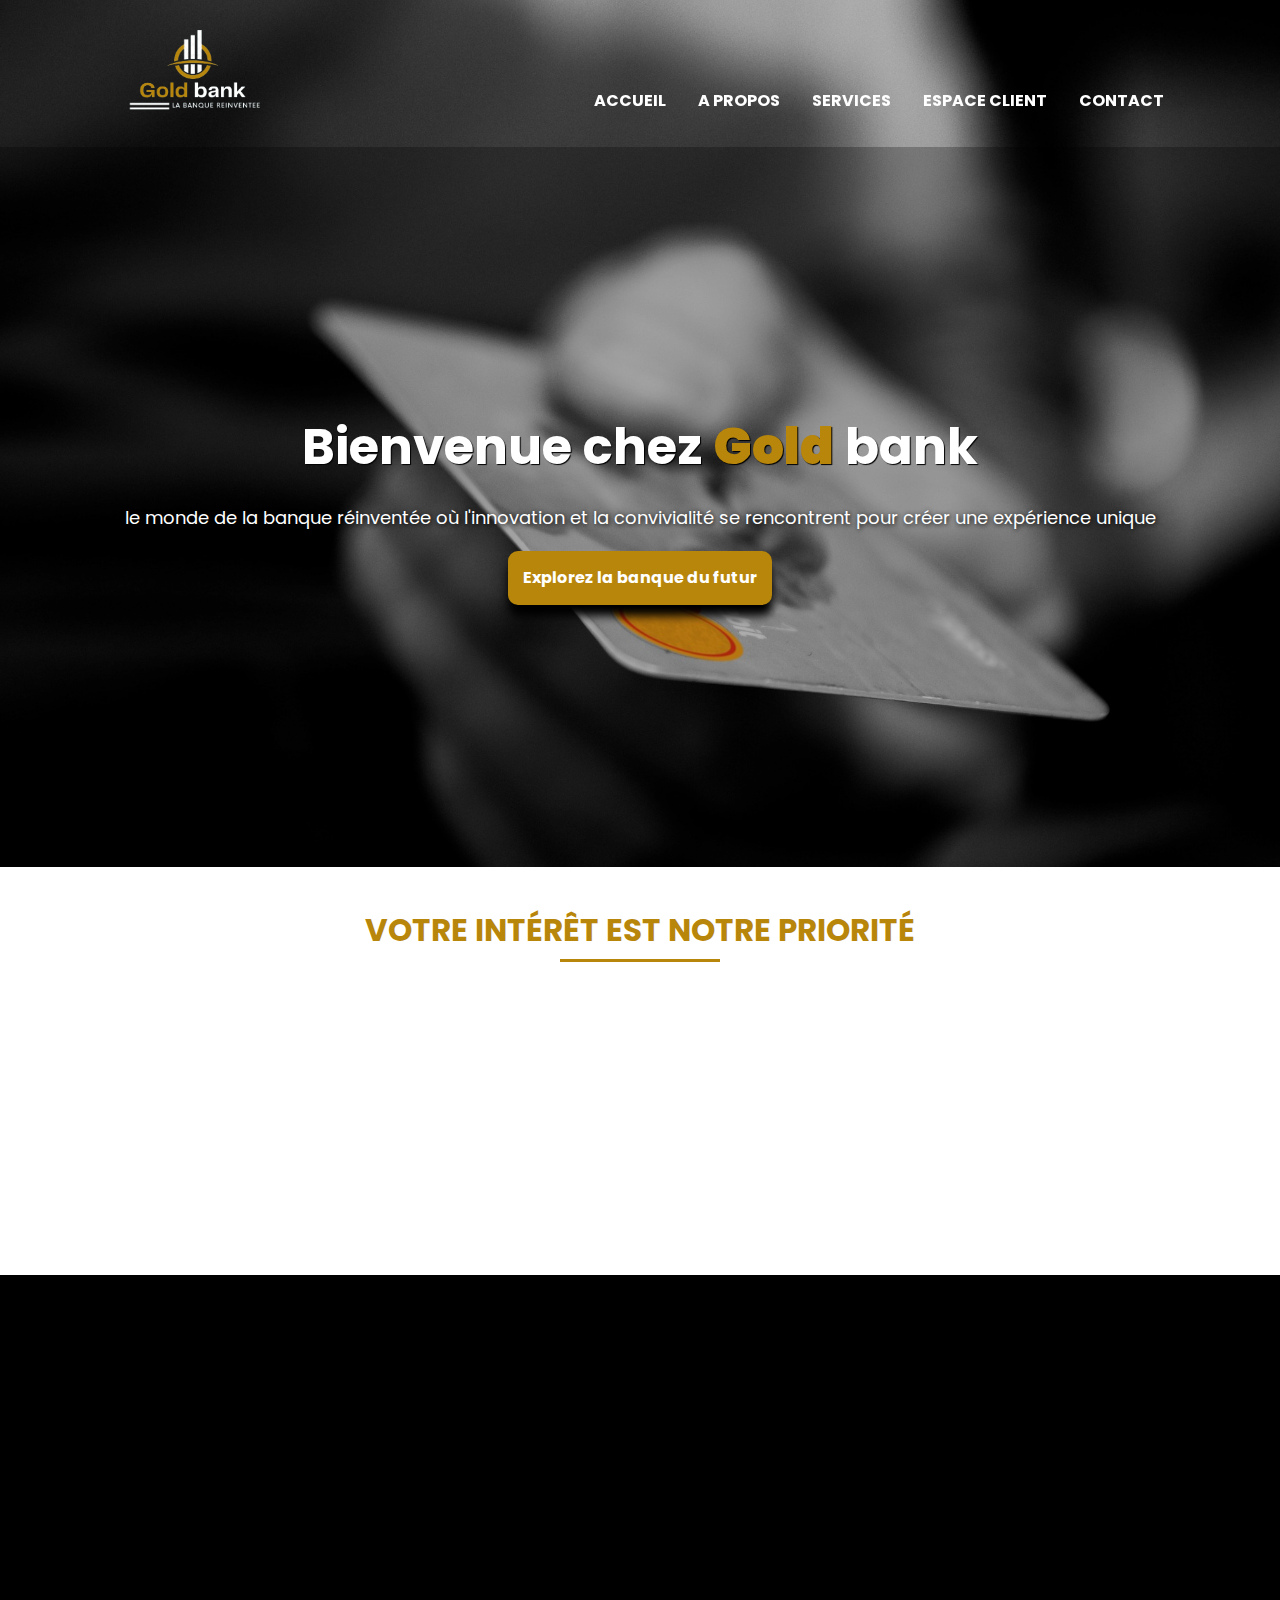
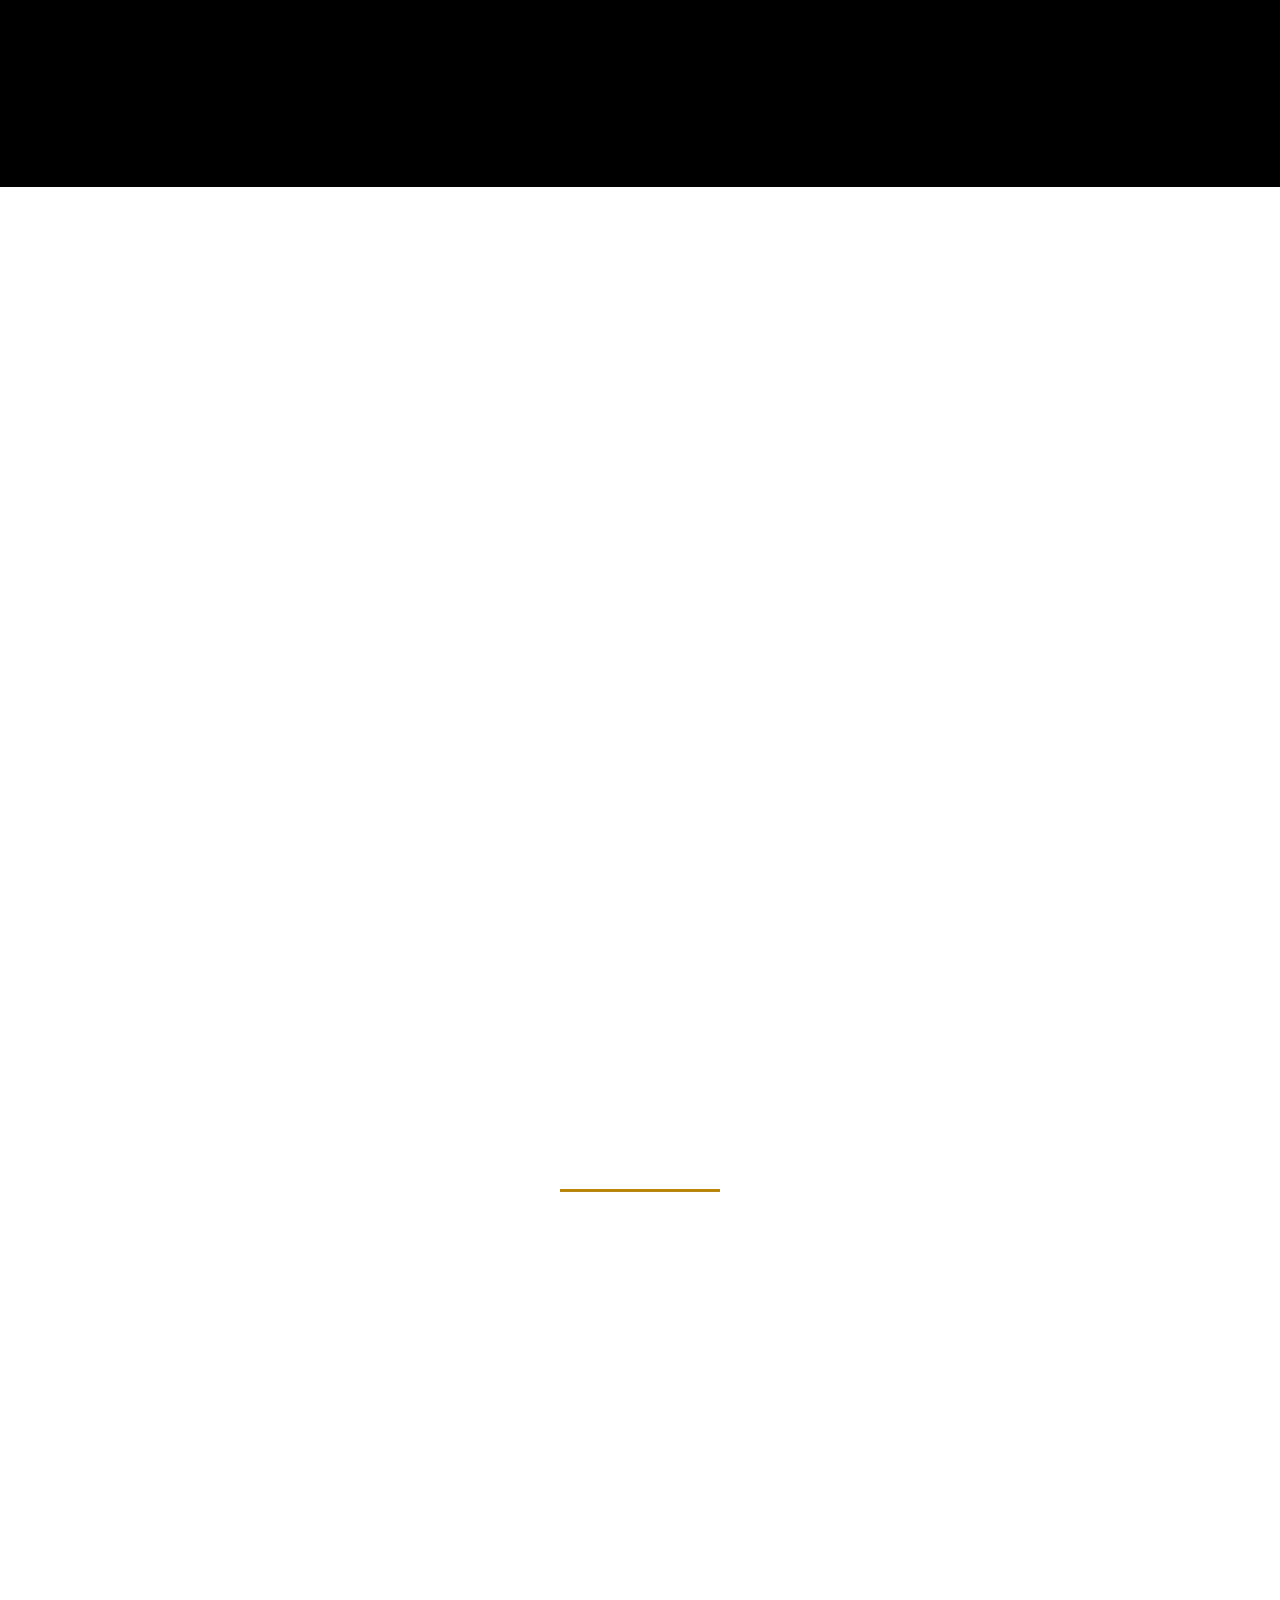
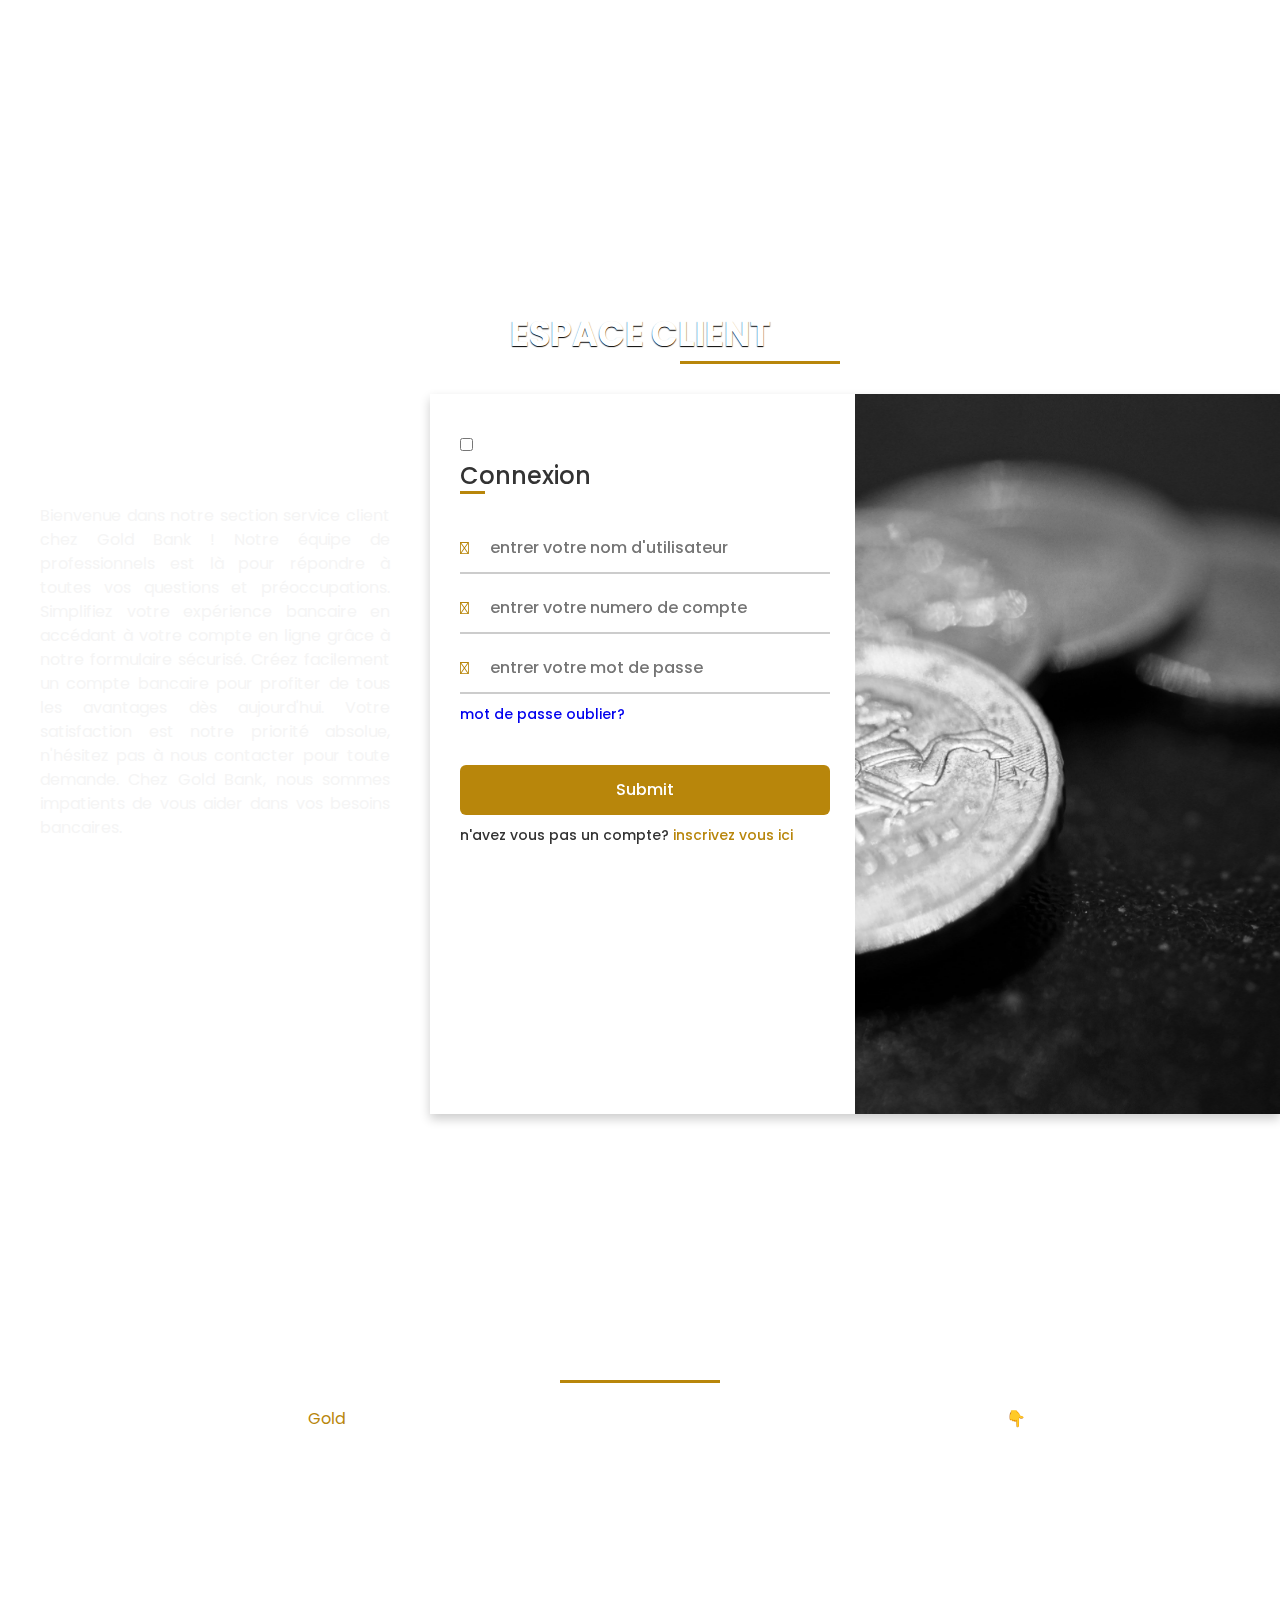
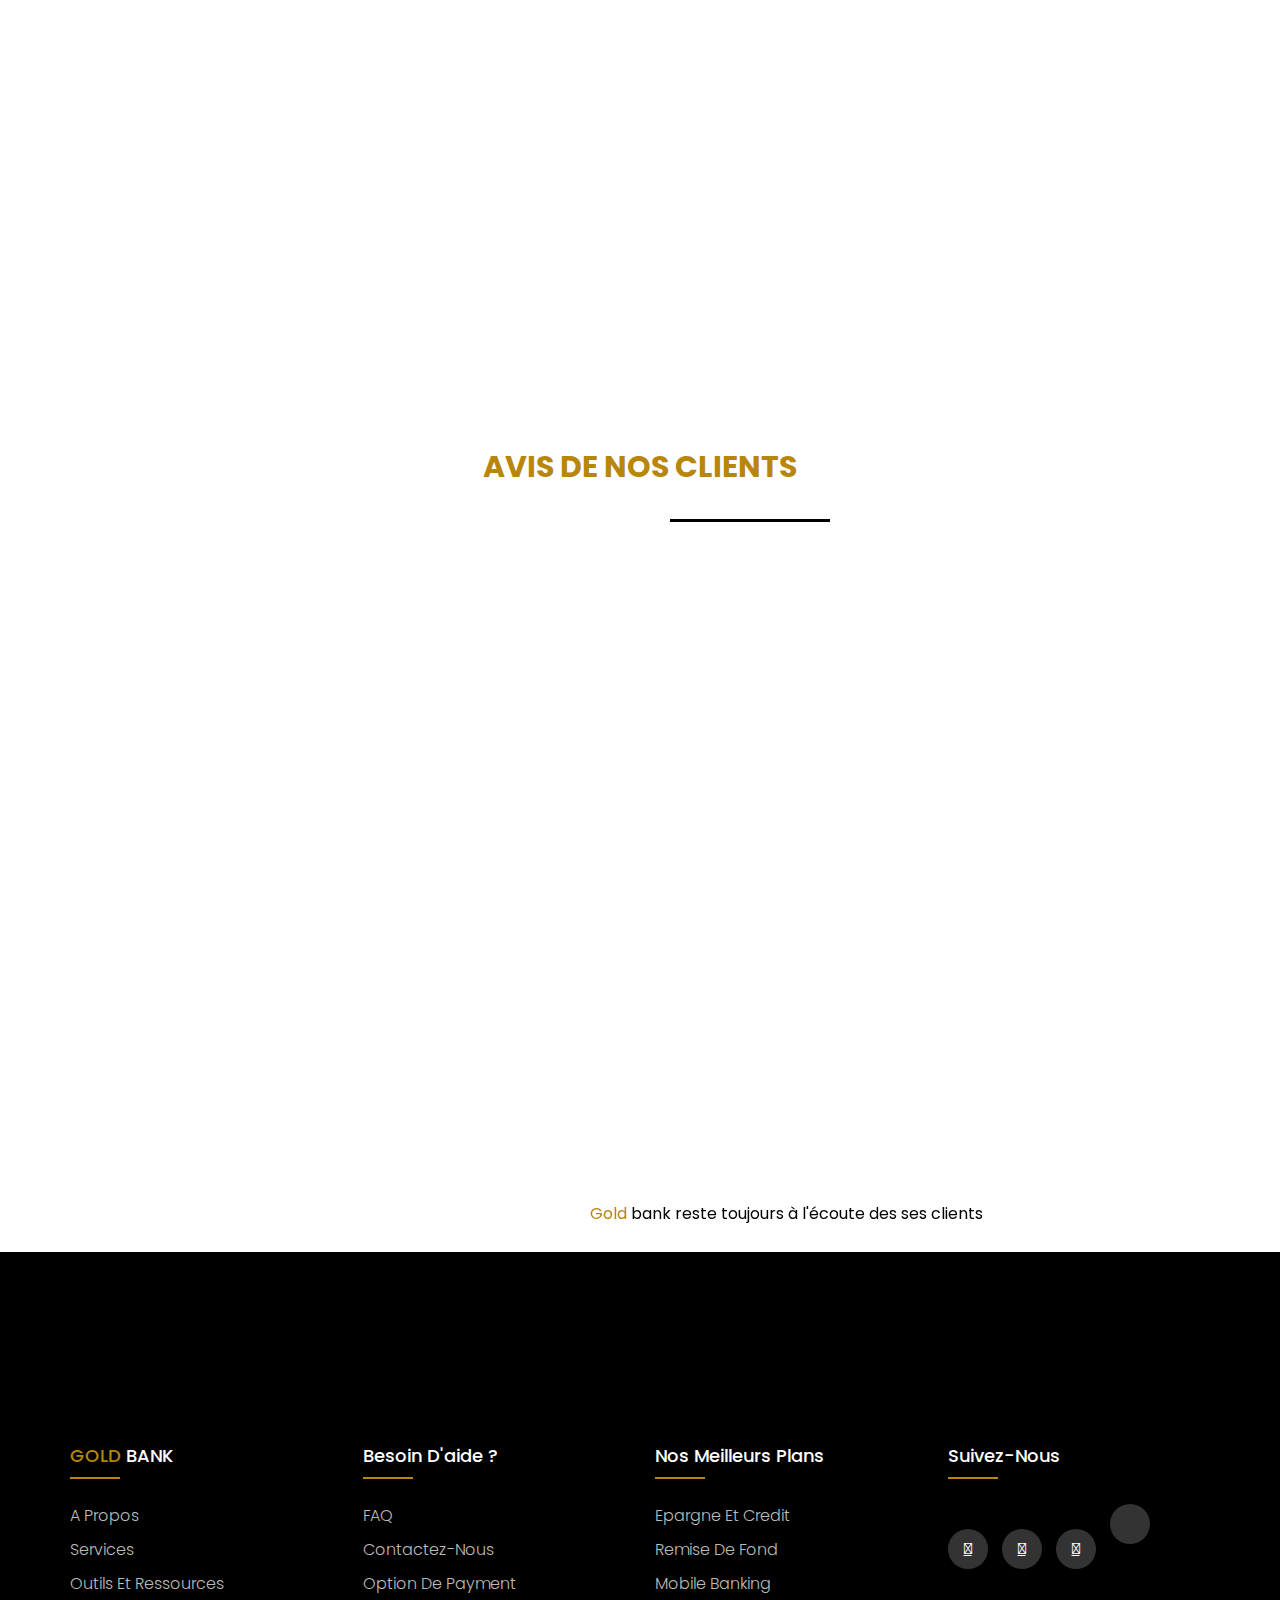
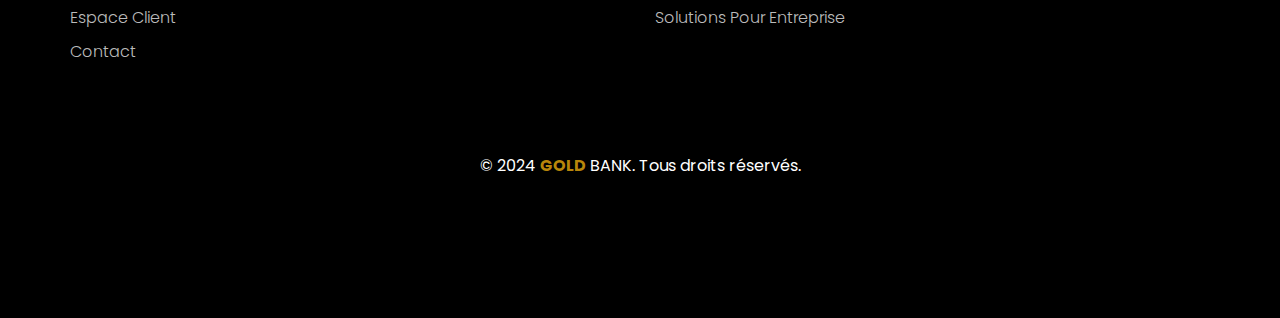
<file: index.html>
<!DOCTYPE html>
<html lang="fr">
<head>
    <meta charset="UTF-8">
    <meta name="viewport" content="width=device-width, initial-scale=1.0">
    <link rel="stylesheet" href="style.css">
    <link rel="stylesheet" href="style2.css">
    <title>gold bank</title>

    <link rel="stylesheet" href="style.css">
    <link rel="stylesheet" href="https://site-assets.fontawesome.com/releases/v6.5.1/css/all.css">
    <link rel="stylesheet" href="https://site-assets.fontawesome.com/releases/v6.5.1/css/sharp-thin.css">
    <link rel="stylesheet" href="https://site-assets.fontawesome.com/releases/v6.5.1/css/sharp-solid.css">
    <link rel="stylesheet" href="https://site-assets.fontawesome.com/releases/v6.5.1/css/sharp-regular.css">
    <link rel="stylesheet" href="https://site-assets.fontawesome.com/releases/v6.5.1/css/sharp-light.css">

    <link rel="stylesheet" href="https://cdnjs.cloudflare.com/ajax/libs/font-awesome/4.7.0/css/font-awesome.css"
        integrity="sha512-5A8nwdMOWrSz20fDsjczgUidUBR8liPYU+WymTZP1lmY9G6Oc7HlZv156XqnsgNUzTyMefFTcsFH/tnJE/+xBg=="
        crossorigin="anonymous" referrerpolicy="no-referrer" />
    <link href="https://unpkg.com/aos@2.3.1/dist/aos.css" rel="stylesheet">
    <noscript>
        <style type="text/css">
          [data-aos] {
              opacity: 1 !important;
              transform: translate(0) scale(1) !important;
          }
        </style>
      </noscript>
</head>
<body>
    <section id="accueillir"></section>
    <header id="navbar">
        <div class="logo">
            <img src="img/goldbank.png" alt="" id="logo">
        </div>
        <ul>
            <li><a href="#accueillir">accueil</a></li>
            <li><a href="#aboutus">a propos</a></li>
            <li><a href="#service">services</a></li>
            <!-- <li><a href="">outils et ressources</a></li> -->
            <li><a href="">espace client</a></li>
            <li><a href="#contact">contact</a></li>
        </ul>
    </header>

    <section class="container-one">
        
        <div class="accueil">
            <h1 class="welcome-message">
                Bienvenue chez <strong class="gold">Gold</strong> bank
            </h1>
            <div>
                le monde de la banque réinventée où l'innovation et la convivialité se 
                rencontrent pour créer une expérience unique
            </div>
            <a href="" class="home-btn">
                Explorez la banque du futur
            </a>
        </div>
    </section>

    <section class="sub-home" id="bestplan">
        <h1>
            votre intérêt est notre priorité
        </h1>
        <div class="line" ></div>
        <div class="message-daccroche">
            <div class="detail" data-aos="fade-up">
                <i data-aos="flip-left" class="fa-sharp fa-solid fa-credit-card"></i>
                <h3>épargne et crédit</h3>
                <a href="index2.html" target="_blank">en savoir plus...</a>
            </div>
            <div class="detail" data-aos="fade-up">
                <i data-aos="flip-left" class="fa-sharp fa-regular fa-money-bill-transfer"></i>
                <h3>remise des fonds</h3>
                <a href="index2.html" target="_blank">en savoir plus...</a>
            </div>
            <div class="detail" data-aos="fade-up">
                <i data-aos="flip-left" class="fa-sharp fa-solid fa-mobile-screen-button"></i>
                <h3>mobile banking</h3>
                <a href="index2.html" target="_blank">en savoir plus...</a>
            </div>
            <div class="detail" data-aos="fade-up">
                <i data-aos="flip-left" class="fa-sharp fa-solid fa-building"></i>
                <h3>solutions pour entreprises</h3>
                <a href="index2.html" target="_blank">en savoir plus...</a>
            </div>
        </div>
        <div class="atouts">
            <div data-aos="zoom-in-right">
                <div>
                    <h1>POURCENTAGE PROGRESSIVE</h1>
                    <span>Plus vous utilisez nos services, plus vous bénéficiez d'avantages et de réductions exclusives. Commencez à maximiser vos bénéfices dès aujourd'hui".
                    </span>
                </div>
                <div>
                    <h1>SIMPLE DOCUMENTATION</h1>
                    <span>Accédez rapidement à tous vos documents bancaires essentiels, simplifiant ainsi vos démarches administratives pour vous permettre de vous concentrer sur vos projets financiers".</span>
                </div>
                <div>
                    <h1>POURCENTAGE COMPETITIF</h1>
                    <span>Bénéficiez de taux avantageux sur nos produits financiers pour une croissance financière solide."</span>
                </div>
            </div >
            <img data-aos="zoom-in-left" src="img/text3image.png"  alt="">
        </div>
           
    </section>
    <span id="aboutus"></span> 
    <section data-aos="fade-up" class="about">
        <h1> a propos de nous</h1>
        <div class="line"></div>
        <div class="sous-container-about">
            <div class="about-text">
                Nos services bancaires de pointe offrent un éventail de solutions adaptées à chaque besoin financier. 
                Que vous cherchiez à épargner pour l'avenir, à investir dans des projets ambitieux ou à gérer vos affaires 
                quotidiennes, <strong class="gold">Gold</strong> bank est là pour vous accompagner à chaque étape. <br> Nous nous engageons à fournir
                un service fiable et personnalisé à chacun de nos clients. Avec <strong class="gold">Gold</strong> bank, vous avez trouvé un partenaire de 
                confiance pour bâtir un avenir financier solide et prospère.
                <!-- Plus qu'une simple institution, <strong class="gold">Gold</strong> bank est une passerelle vers un avenir
                financier plus prometteur. Fondée sur des décennies d'expérience et d'engagement envers nos clients, nous 
                incarnons l'alliance entre tradition et innovation. -->
            </div>
            <img src="img/aboutimg1.png" alt="">
        </div>
        <div class="sous-container-about">
            <img src="img/aboutimg2.png" alt="">
            <div class="about-text">
                Chez <strong class="gold">Gold</strong> bank, chaque client est important. Nous mettons un point d'honneur à offrir un service clientèle exceptionnel, 
                à garantir la sécurité et la confidentialité des informations financières, et à promouvoir un environnement inclusif où 
                chacun se sent valorisé et respecté.
                Enracinés dans les valeurs de confiance, d'intégrité et de service exceptionnel, nous avons pour mission 
                de transformer la façon dont vous percevez et gérez votre argent.
            </div>
        </div>
    </section>

<div id="service">
    <section class="services-section">
        <h1>Nos services</h1>
        <div class="line"></div>
        <div class="services">
            <div class="service" data-aos="fade-up">
                <img src="img/coffre.png" alt="">
                <h3>comptes d'épargne</h3>
                <span style="text-align: justify;">
                    Le compte épargne de <strong class="gold">Gold</strong> vous permet de faire fructifier vos économies en 
                    bénéficiant d'un taux d'intérêt attractif, tout en ayant la flexibilité de retirer 
                    votre argent quand vous le souhaitez.
                </span>
            </div>
            <div class="service" data-aos="fade-down">
                <img src="img/immobilier.png" alt="">
                <h3>Les prêts hypothécaires</h3>
                <span style="text-align: justify;">
                    Les prêts hypothécaires de notre banque offrent des solutions flexibles et avantageuses pour l'acquisition ou la rénovation de votre maison. 
                    Bénéficiez de taux compétitifs et d'une équipe d'experts prêts à vous accompagner dans votre projet immobilier.
                </span>
            </div>
            <div class="service" data-aos="fade-up">
                <img src="img/creditcard.png" alt="">
                <h3>Les cartes de crédit</h3>
                <span style="text-align: justify;">
                    Les cartes de crédit de notre banque offrent une flexibilité et une commodité inégalées pour vos besoins financiers. Profitez de paiements sécurisés, 
                    d'une large acceptation nationale et internationale, ainsi que de programmes de récompenses attractifs. Avec nos cartes de crédit, vous avez le pouvoir 
                    de gérer vos dépenses et de vivre la vie dont vous rêvez.
                </span>
            </div>
        </div>
    </section>
</div>
<div id="client" class="client">
    <h1>ESPACE CLIENT</h1>
    <div class="line" style="margin-left: 680px;"></div>
</div>
<section class="toutclient">
    <div class="montexte">
        <p>Bienvenue dans notre section service client chez Gold Bank !
             Notre équipe de professionnels est là pour répondre à toutes vos questions et préoccupations. 
             Simplifiez votre expérience bancaire en accédant à votre compte en ligne grâce à notre formulaire sécurisé.
              Créez facilement un compte bancaire pour profiter de tous les avantages dès aujourd'hui.
               Votre satisfaction est notre priorité absolue, n'hésitez pas à nous
             contacter pour toute demande. Chez Gold Bank, nous sommes impatients de vous aider dans vos besoins bancaires.</p>
    </div>
    <div class="espaceclient">

        <input type="checkbox" name="" id="flip">
        <div class="cover">
            <div class="front">
                <img src="img/serviceb.png">
            </div>

            <div class="back">
                <img  class="backimg"
                    src="img/serviceb.png">
            </div>
        </div>
        <form action="#">
            <div class="form-content">

                <div class="login-form">
                    <div class="title">Connexion</div>
                    <div class="input-boxes">
                        <div class="input-box">
                            <i class="fas fa-user"></i>
                            <input type="text" placeholder="entrer votre nom d'utilisateur" required>
                        </div>

                        <div class="input-box">
                            <i class="fas fa-user"></i>
                            <input type="password" placeholder="entrer votre numero de compte" required>
                        </div>
                        <div class="input-box">
                            <i class="fas fa-lock"></i>
                            <input type="password" placeholder="entrer votre mot de passe" required>
                        </div>
                        <div class="text"><a href="#">mot de passe oublier?</a></div>
                        <div class="button input-box">
                            <input type="submit" placeholder="valider">
                        </div>
                        <div class="text">n'avez vous pas un compte? <label for="flip">inscrivez vous ici</label>
                        </div>
                    </div>
                </div>

                <div class="signup-form">
                    <div class="title">Inscription</div>
                    <div class="input-boxes">
                        <div class="input-box">
                            <i class="fas fa-envelope"></i>
                            <input type="email" placeholder="entrer votre email" required>
                        </div>

                        <div class="input-box">
                            <i class="fas fa-user"></i>
                            <input type="text" placeholder="entrer votre nom" required>
                        </div>
                        <div class="input-box">
                            <i class="fas fa-lock"></i>
                            <input type="password" placeholder="entrer votre mot de passe" required>
                        </div>
                        <div class="button input-box">
                            <input type="submit" placeholder="valider">
                        </div>
                        <div class="text">avez vous déjà un compte? <label for="flip">connecter vous ici</label>
                        </div>
                    </div>
                </div>
            </div>
        </form>
    </div>
</section>
    <section id="contact" class="contact">
        <div class="contact-content">
            <h2 data-aos="fade-down">Nous Contacter</h2>
            <br>
            <center><div class="line"></div></center>
            <br>
            <p>
                Visitez <strong class="gold">Gold</strong> bank, ou réservez un rendez-vous avec un de nos spécialistes sur ses coordonnées 👇
            </p>
        </div>
        <div class="contact-container">
            
            <div class="contactInfo" data-aos="fade-up">
                <div class="contact-box">
                    <div class="icon"><i class="fas fa-map-marker-alt"></i></div>
                    <div class="contact-text">
                        <h3>Adresse</h3>
                        <p><a href="#">123 Rue de l'Or, Ville d'Or, Pays Imaginaire</a></p>
                    </div>
                </div>
                <div class="contact-box">
                    <div class="icon"><i class="fas fa-envelope"></i></div>
                    <div class="contact-text">
                        <h3>Email</h3>
                        <p><a href="mailto:infos@easypagemonde.com">info@goldbankimaginaire.com</a></p>
                    </div>
                </div>
                <div class="contact-box">
                    <div class="icon"><i class="fas fa-phone"></i></div>
                    <div class="contact-text">
                        <h3>Phone</h3>
                        <p><a href="tel:+1 555-1234-5678">+1 555-1234-5678</a></p>
                    </div>
                </div>
            </div>
            <div class="contactForm" data-aos="flip-left">
                <form id="ContactForm" method="post" action="https://gkedi.alwaysdata.net/vitrine/mail.php">
                    <h2>Envoyer un Message</h2>
                    <div class="inputBox">
                        <input type="text" name="nom" required="réquis">
                        <span>Nom complet</span>
                    </div>
                    <div class="inputBox">
                        <!-- <input type="hidden" name="statut" id="statut" value="non lu" /> -->
                        <!-- <input type="hidden" name="objet" id="objet" value="message" /> -->
                        <input type="text" name="email" required="réquis" >
                        <span>Email ou numero de téléphone</span>
                    </div>
                    <div class="inputBox">
                        <textarea name="message" required="réquis"></textarea>
                        <span>Tapez votre message...</span>
                    </div>
                    <div class="inputBox">
                        <input type="submit" name="submit" value="Envoyez">
                    </div>
                </form>
            </div>
        </div>
    </section>
    <section id="avis" class="avis">
        <h1>AVIS DE NOS CLIENTS</h1>
        <div class="line" style="background-color: black; margin:30px;margin-left:670px;"></div>
        <div class="avis-container">
        <div class="bloc1">
            <div class="avis-1" data-aos="fade-up">
                <span><a href="" style="color:darkgoldenrod;">MrsMarie-Lye@gmail.com</a></span>
                <p class="para-avis">
                    <span class="span">Marie L.</span>
                    <blockquote><p class="client">" Je suis cliente chez GOLD BANK depuis des années et je n'ai jamais été déçue. Leur service client est exceptionnel et leurs conseils financiers m'ont été très utiles "</p></blockquote>
                </p>
            </div>
            <div class="avis-2" data-aos="fade-up">
                <span><a href="" style="color:darkgoldenrod;">MrThomas_Gager@gmail.com</a></span>
                <p class="para-avis">
                    <span class="span">Thomas G.</span>
                    <blockquote><p class="client">" GOLD BANK m'a accompagné dans mes démarches financières avec professionnalisme. Leur expertise m'a permis de prendre des décisions éclairées pour mon avenir financier "</p></blockquote>
                </p>
            </div>
        </div>
            <div class="bloc2">
                <div class="avis-3" data-aos="fade-up">
                    <span><a href="" style="color:darkgoldenrod;"> MrJean-Pierre_Bara@gmail.com</a></span>
                    <p class="para-avis">
                        <Span class="span">Jean-Pierre B.</Span>
                        <blockquote><p class="client">" GOLD BANK m'a aidé à réaliser mes projets en me proposant des solutions financières adaptées à mes besoins. Je recommande vivement leurs services "</p></blockquote>
                    </p>
                </div>
                <div class="avis-4" data-aos="fade-up">
                    <span><a href="" style="color:darkgoldenrod;">Camille_Poirau@gmail.com</a></span>
                    <p class="para-avis">
                        <span class="span">Camille P.</span>
                        <blockquote><p class="client">" Je suis très satisfaite des services de GOLD BANK. Leur approche personnalisée m'a permis de gérer efficacement mes finances et d'atteindre mes objectifs. " </p></blockquote>
                    </p>
                </div>
            </div>
            <p class="client2"><span style="color: darkgoldenrod;">Gold</span> bank  reste toujours à l'écoute des ses clients</p>
        </div>
    </section>
    <section id="footer" class="footer">
        <footer class="footer">
            <div class="container">
                <div class="row">
                    <div class="footer-col">
                        <h4><span style="color: darkgoldenrod;">GOLD</span> BANK</h4>
                        <ul>
                            <li><a href="#aboutus">A propos</a></li>
                            <li><a href="#service">Services</a></li>
                            <li><a href="#">Outils et ressources</a></li>
                            <li><a href="#">Espace client</a></li>
                            <li><a href="#contact">Contact</a></li>

                        </ul>
                    </div>
                    <div class="footer-col">
                        <h4>Besoin d'aide ?</h4>
                        <ul>
                            <li><a href="#">FAQ</a></li>
                            <li><a href="#">Contactez-nous</a></li>
                            <li><a href="#">Option de payment</a></li>
                        </ul>
                    </div>
                    <div class="footer-col">
                        <h4>Nos meilleurs plans</h4>
                        <ul>
                            <li><a href="#bestplan">Epargne et credit</a></li>
                            <li><a href="#bestplan">Remise de fond</a></li>
                            <li><a href="#bestplan">Mobile banking</a></li>
                            <li><a href="#bestplan">Solutions pour entreprise</a></li>
                        </ul>
                    </div>
                    <div class="footer-col">
                        <h4>Suivez-nous</h4>
                        <div class="social-links">
                            <a href="#"><i class="fab fa-facebook-f"></i></a>
                            <a href="#"><i class="fab fa-twitter"></i></a>
                            <a href="#"><i class="fab fa-instagram"></i></a>
                            <a href="#"><i class="fab fa-linkedin-in"></i></a>
                        </div>
                    </div>
                </div>
            </div>
            <div class="copy">
                <p class="copyright">
                    &copy; 2024 <strong class="gold" style="color: darkgoldenrod;">GOLD</strong> BANK. Tous droits réservés.
                </p>
            </div>
                
            </p>
       </footer>
    </section>
    

   
    <script src="https://unpkg.com/aos@2.3.1/dist/aos.js"></script>
    <script>
        AOS.init();
    </script>
    <script src="script.js"></script>

</body>
</html>
</file>
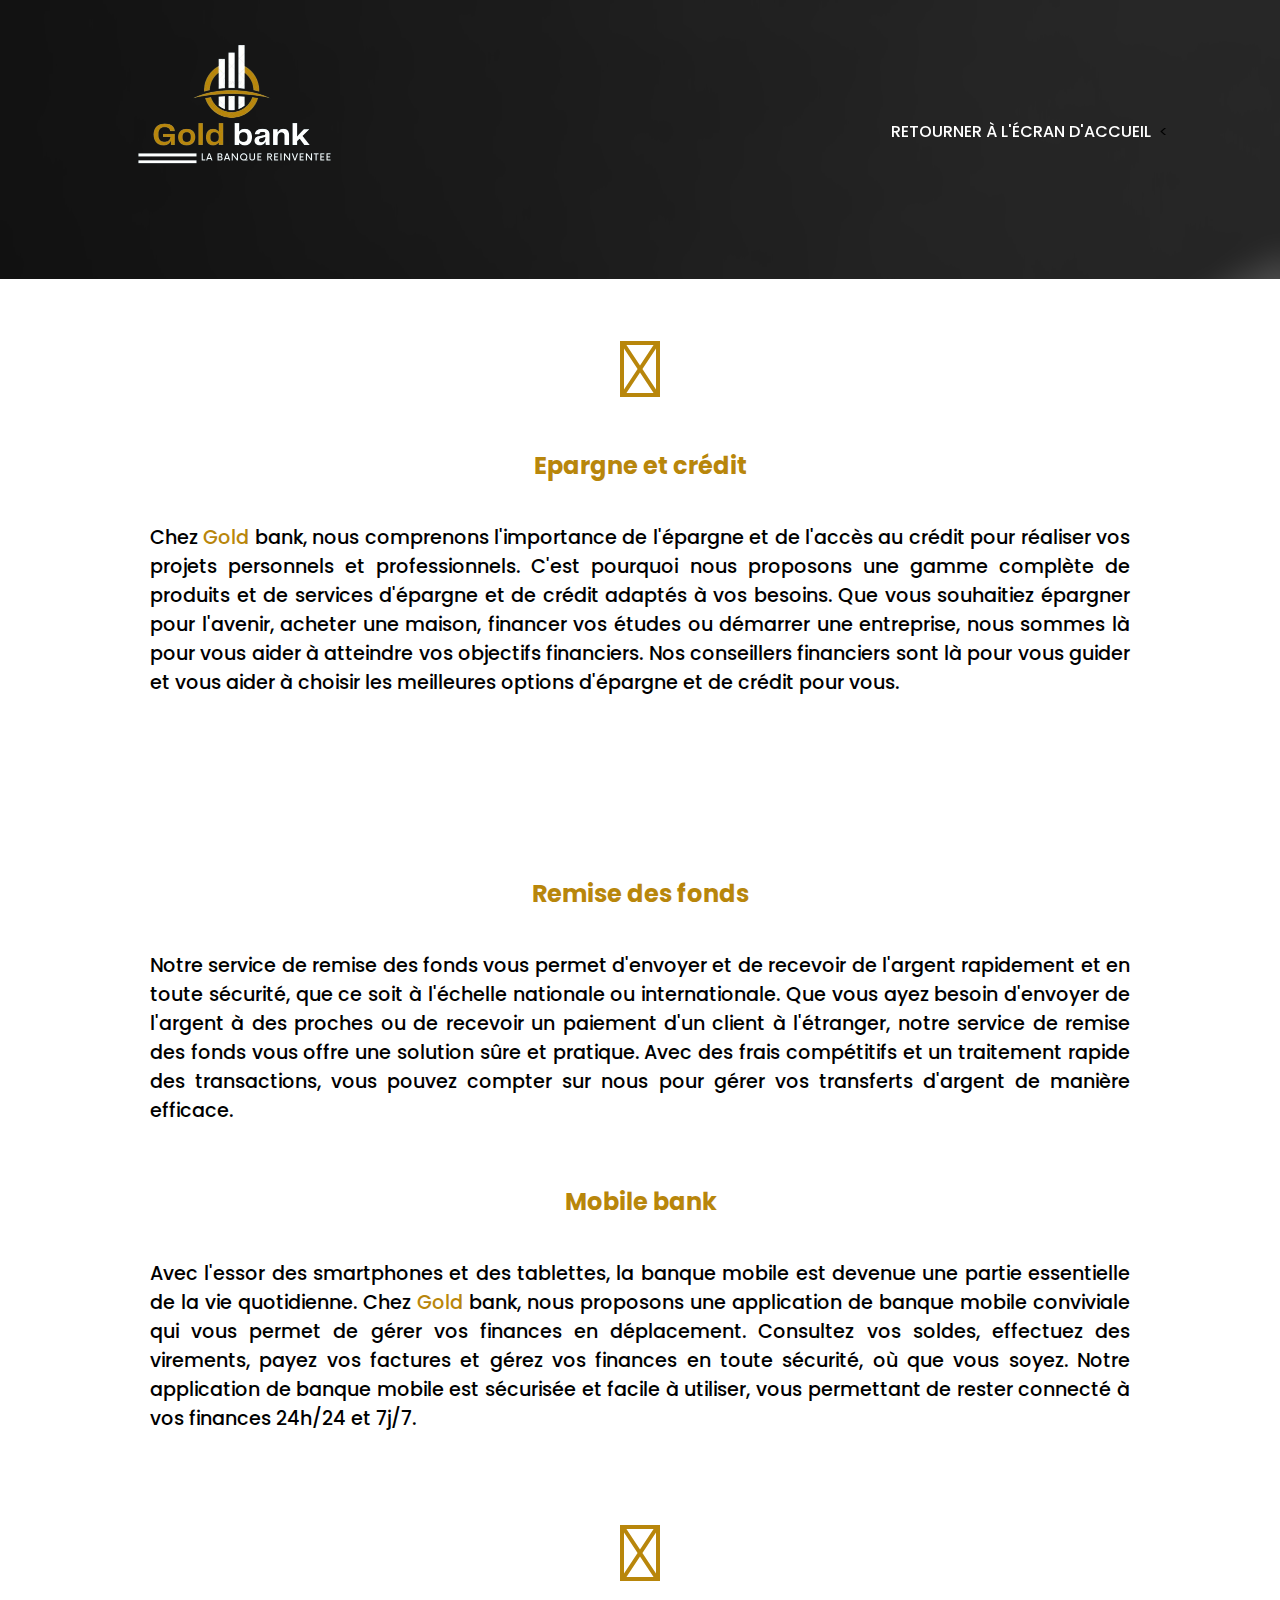
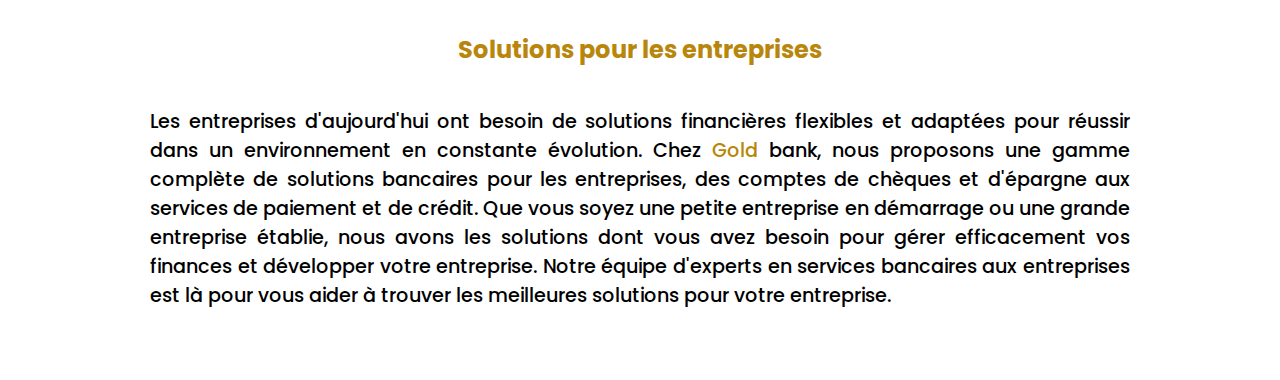
<file: index2.html>
<!DOCTYPE html>
<html lang="en">
<head>
    <meta charset="UTF-8">
    <meta name="viewport" content="width=device-width, initial-scale=1.0">
    <title>Document</title>
    <link rel="stylesheet" href="style3.css">
    <link rel="stylesheet" href="https://site-assets.fontawesome.com/releases/v6.5.1/css/all.css">
    <link rel="stylesheet" href="https://site-assets.fontawesome.com/releases/v6.5.1/css/sharp-thin.css">
    <link rel="stylesheet" href="https://site-assets.fontawesome.com/releases/v6.5.1/css/sharp-solid.css">
    <link rel="stylesheet" href="https://site-assets.fontawesome.com/releases/v6.5.1/css/sharp-regular.css">
    <link rel="stylesheet" href="https://site-assets.fontawesome.com/releases/v6.5.1/css/sharp-light.css">

    <link rel="stylesheet" href="https://cdnjs.cloudflare.com/ajax/libs/font-awesome/4.7.0/css/font-awesome.css"
        integrity="sha512-5A8nwdMOWrSz20fDsjczgUidUBR8liPYU+WymTZP1lmY9G6Oc7HlZv156XqnsgNUzTyMefFTcsFH/tnJE/+xBg=="
        crossorigin="anonymous" referrerpolicy="no-referrer" />
    <link href="https://unpkg.com/aos@2.3.1/dist/aos.css" rel="stylesheet">
    <noscript>
        <style type="text/css">
          [data-aos] {
              opacity: 1 !important;
              transform: translate(0) scale(1) !important;
          }
        </style>
      </noscript>
</head>
<body>
    <div class="main-containt-2">
        <header id="navbar">
            <div class="logo">
                <img src="img/goldbank.png" alt="" id="logo">
            </div>
            <ul>
                <li><a href="index.html">Retourner à l'écran d'Accueil</a></li>
                <
            </ul>
        </header>
    
    <div id="anotherpage">
        <div class="epargne">
            <div class="logo"><i class="fa-sharp fa-solid fa-credit-card" > <br> </i></div>
            <h2>Epargne et crédit</h2>
            <p class="text">
                Chez  <span style="color: darkgoldenrod;">Gold</span> bank, nous comprenons l'importance de l'épargne et de l'accès au crédit pour réaliser vos projets personnels et professionnels. C'est pourquoi nous proposons une gamme complète de produits et de services d'épargne et de crédit adaptés à vos besoins. Que vous souhaitiez épargner pour l'avenir, acheter une maison, financer vos études ou démarrer une entreprise, nous sommes là pour vous aider à atteindre vos objectifs financiers. Nos conseillers financiers sont là pour vous guider et vous aider à choisir les meilleures options d'épargne et de crédit pour vous.
            </p>
        </div>
        <div class="remise">
           <div class="logo"> <i  class="fa-sharp fa-regular fa-money-bill-transfer"><br></i></div>
            <h2>Remise des fonds</h2>
            <p class="text">
                Notre service de remise des fonds vous permet d'envoyer et de recevoir de l'argent rapidement et en toute sécurité, que ce soit à l'échelle nationale ou internationale. Que vous ayez besoin d'envoyer de l'argent à des proches ou de recevoir un paiement d'un client à l'étranger, notre service de remise des fonds vous offre une solution sûre et pratique. Avec des frais compétitifs et un traitement rapide des transactions, vous pouvez compter sur nous pour gérer vos transferts d'argent de manière efficace.
            </p>
        </div>
        <div class="mobile">
           <div class="logo"> <i class="fa-sharp fa-solid fa-mobile-screen-button"></i></div>
           <h2>Mobile bank</h2>
            <p class="text">
                Avec l'essor des smartphones et des tablettes, la banque mobile est devenue une partie essentielle de la vie quotidienne. Chez <span style="color: darkgoldenrod;">Gold</span> bank, nous proposons une application de banque mobile conviviale qui vous permet de gérer vos finances en déplacement. Consultez vos soldes, effectuez des virements, payez vos factures et gérez vos finances en toute sécurité, où que vous soyez. Notre application de banque mobile est sécurisée et facile à utiliser, vous permettant de rester connecté à vos finances 24h/24 et 7j/7.
            </p>
        </div>
        <div class="solution">
           <div class="logo"> <i class="fa-sharp fa-solid fa-building"></i></div>
           <h2>Solutions pour les entreprises</h2>
            <p class="text">
                Les entreprises d'aujourd'hui ont besoin de solutions financières flexibles et adaptées pour réussir dans un environnement en constante évolution. Chez  <span style="color: darkgoldenrod;">Gold</span> bank, nous proposons une gamme complète de solutions bancaires pour les entreprises, des comptes de chèques et d'épargne aux services de paiement et de crédit. Que vous soyez une petite entreprise en démarrage ou une grande entreprise établie, nous avons les solutions dont vous avez besoin pour gérer efficacement vos finances et développer votre entreprise. Notre équipe d'experts en services bancaires aux entreprises est là pour vous aider à trouver les meilleures solutions pour votre entreprise.
            </p>
        </div>
    </div>
</div>
<script src="https://unpkg.com/aos@2.3.1/dist/aos.js"></script>
<script>
    AOS.init();
</script>
<script src="script.js"></script>
    
</body>
</html>
</file>
<file: style.css>
@import url('https://fonts.googleapis.com/css?family=Poppins:200,300,400,500,600,700,800,900&display=swap');

*{
    margin:0;
    padding:0;
    box-sizing: border-box;
    font-family: 'Poppins', Sans-Serif;
    
}
body{
    background-image: url('img/home-background.png');
    background-position: top;
    background-size: cover;
    background-repeat: none;
    background-attachment: fixed;
}

/* .container-one{

    height: 90vh;
   
} */

header{
    display: flex;
    flex-direction: row;
    justify-content: space-between;
    align-items: end;
    padding: 30px;
    width: 100vw;
    margin: auto;
    position:sticky;
    top:0;
    left:0;
    transition: 0.6s;
    z-index: 100;
    padding-left: 7rem;
    padding-right: 7rem;
} 



.logo img{
    height: 80px;
}



header ul li{
    display: inline-block;
    list-style-type: none;
    margin-left: 20px;
    padding: 4px;
    /* transition: all ease .5s; */
    border-style: none;
    border-color:  #b8860b;
    
}

header ul li a{
    text-decoration: none;
    color: white;
    text-transform: uppercase;
    /* transition: all ease .5s; */
    font-weight: 700;
}
header ul li:hover{
   
    border-bottom: solid 1px #b8860b;
   
}
header ul li a:hover{
    color:  #b8860b ;
}

header.sticky{
    padding-top: 8px;
    padding-bottom:8px;
    box-shadow: 0px 3px 3px #aaaaaa;
    width: 100vw;
    background-color: #ffffff;
    padding-left: 7rem;
    padding-right: 7rem;
}

header.sticky ul li{
    padding-bottom: 7px;
}

header.sticky ul li a{
    color:  #b8860b;
    font-weight: 700;
}
img.sticky{
    height: 40px;
}
header.sticky ul li a:hover{
    color: #000000;
}


/*--------------------------------------------------- ACCUEIL --------------------------------------------------*/

.accueil{
    display:flex;
    flex-direction: column;
    justify-content: center;
    align-items: center;
    row-gap: 20px;
    height: 80vh;
    background-color: #00000042;  
}
.accueil h1{
    color: white;
    font-size: 50px;
    text-shadow: 0.5px 0.5px 1px #000;
}
.accueil h1 strong{
    color: #b8860b;
}
.accueil  div{
    color: white;
    font-size: 18px;
    text-shadow: 1px 1px 5px #000;
}

.accueil a {
    color: white;
    text-decoration: none;
    background-color: #b8860b;
    font-weight: bold;
    padding: 15px;
    transition: all ease 1s;
    box-shadow: 1px 11px 10px #000;
    border-radius: 10px;
    
}

.accueil a:hover{
    background-color: #ffffff;
    color: #b8860b;
}


/* -------------------------sub home-------------------------------- */

.sub-home{

    display: flex;
    flex-direction: column;
    align-items: center;
    padding: 40px 0 0 0;
    width: 100vw;
    background-color: white;
    background-attachment: fixed;
    row-gap: 5px;
    
}
.sub-home h1{
    font-size: 31px;
    color: #b8860b;
    text-transform: uppercase;
    font-weight: 700;
}

.sub-home  .message-daccroche{
    width: 100%;
    padding: 4rem 5rem 2rem 5rem;
    display:flex;
    flex-direction: row;
    justify-content: space-between;
    

}

.message-daccroche .detail{
    text-align: center;
    padding: 40px;
    border-radius: 10px;
    transition: all ease .5s;
    box-shadow: 5px 5px 10px #ccc;
    cursor: pointer;
}

.message-daccroche .detail:hover{
    background-color: #b8860b;
    color: white; 
}

.message-daccroche .detail h3{
    transition: all ease .1s;
}

.message-daccroche .detail:hover i, .message-daccroche .detail:hover a{
    color: white;
}

.message-daccroche .detail a, .gold{
    color: #b8860b;
}

.message-daccroche .detail i{
    font-size: 50px;
    color: #b8860b;
}
.atouts{
    background-color: #000;
    display: flex;
    flex-direction: row;
    justify-content: center;
    align-items: center;
    padding: 5rem 5rem 4rem 5rem;
    width: 100%;
}
.atouts img{
    height: 23rem;
    border-radius: 20px;
}

.atouts span{
    color: white;
}
/*------------------------------- about ------------------------------*/


.about{
    padding-top: 3rem;
    display: flex;
    flex-direction: column;
    justify-content: center;
    align-items: center;
    background-color: #00000058;
    background-attachment: fixed; 
    padding-bottom: 30px;  
}
.about h1{
    color: white;
    font-size: 30px;
    margin-bottom: 8px;
    text-transform: uppercase;
}

.line{
    background-color: #b8860b;
    height: 3px;
    width: 10rem;
}
.about img{
    height: 300px;
    border-radius: 20px;
    box-shadow: 5px 5px 10px #000000;
}

.about .sous-container-about{
    display: flex;
    flex-direction: row;
    width: 80%;
    padding: 0 5rem 0 5rem;
    justify-content: center;
    align-items: center;
    column-gap: 5rem;
    margin-top: 4rem;
}


.sous-container-about div,.sous-container-about img{
    width: 50%;
}

.about-text{
    color: white;
    font-size: 16px;
    text-shadow: 0.5px 0.5px 1px #000;
   text-align: justify;
    height: 300px;
    /* border-radius: 20px;  
    padding: 7px; */
    
}



/*---------------------------------------- services ---------------------------------------*/

.services-section{
    padding: 5rem ;
    display: flex;
    flex-direction: column;
    background-image: url(img/service-background.png);
    background-size: cover;
    background-repeat: no-repeat;
    background-position: top;
    background-attachment: fixed;
    backdrop-filter: blur(10px);
    
    justify-content: center;
    align-items: center;
}


.services-section h1{
    color:white;
    font-size: 35px;
    text-transform: uppercase;
    margin-bottom: 8px;
}

.services{
    display: flex;
    flex-direction: row;
    column-gap: 2rem;
    margin-top: 3rem;
    justify-content: center;
    align-items: start;

}
.service{
    width: 33%;
    display: flex;
    flex-direction: column;
    align-items: center;
    justify-content: center;
    row-gap: 1rem;
    border: solid 2px #b8860b;
    padding: 20px;
    background-color: rgba(255, 255, 255, 0.071);
    cursor: pointer;

}
.service img{
    height: 200px;
    border-radius: 100px;
    border: solid 2px #b8860b;

}
.service h3{
    color: white;
    
}

/*------------------------------------ contact ----------------------------------*/

.contact{
    position:relative;
    min-height:100vh;
    padding: 50px 100px;
    display:flex;
    justify-content: center;
    align-items: center;
    flex-direction: column;
    background-attachment: fixed;
    background-repeat: no-repeat;
    background-size: cover;
    background-image: url(img/contact-img.png);
}
.contact .contact-content{
    max-width:800px;
    text-align: center;
    
}

.contact .contact-content h2 {
    font-size:36px;
    font-weight: bold;
    color: white;
    text-transform: uppercase;
}

.contact .contact-content p{
    font-weight: 300;
    color: white;
    
}
.contact-container{
    width:100%;
    display:flex;
    justify-content: center;
    align-items: center;
    margin-top:30px;
    
}

.contact-container .contactInfo{
    width:50%;
    display:flex;
    flex-direction: column;
}

.contact-container .contactInfo .contact-box{
    
    padding:20px 0;
    display:flex;
}

.contact-container .contactInfo .contact-box .icon{
    min-width: 60px;
    height: 60px;
    background: #b8860b;
    display: flex;
    justify-content: center;
    align-items: center;
    border-radius:50%;
    font-size: 22px;
    color:#fff;
    
}

.contact-container .contactInfo .contact-box .contact-text{
    display:flex;
    flex-direction: column;
    margin-left: 20px;
    font-size: 16px;
    font-weight: 300;
    
}
.contact-container .contactInfo .contact-box .contact-text h3{
    font-weight: 500;
    color: white;
}
.contact-container .contactInfo .contact-box .contact-text p a{
    text-decoration: none!important;
    color:#fff;
}
.contactForm{
    width:40%;
    padding:40px;
    background-color: white;
    border-radius: 5px;
}

.contactForm h2{
    font-size: 30px;
    color:#333;
    font-weight: 500;
}
.contactForm .inputBox,
.modal .inputBox{
    position:relative;
    width:100%;
    margin-top:10px;
    
}
.contactForm .inputBox input,
.contactForm .inputBox textarea,
.modal .inputBox input,
.modal .inputBox textarea{
    width:100%;
    padding:5px 0;
    font-size: 16px;
    margin:10px 0;
    border:none;
    border-bottom: 2px solid #333;
    outline:none;
    resize:none;
}

.contactForm .inputBox span,
.modal .inputBox span{
    position: absolute;
    left:0;
    padding:5px 0;
    font-size: 16px;
    margin: 10px 0;
    pointer-events: none;
    transition:0.5s;
    color:#666;
    
}
.contactForm .inputBox input:focus ~ span,
.contactForm .inputBox textarea:focus ~ span,
.contactForm .inputBox input:valid ~ span,
.contactForm .inputBox textarea:valid ~ span,

.modal .inputBox input:focus ~ span,
.modal .inputBox textarea:focus ~ span,
.modal .inputBox input:valid ~ span,
.modal .inputBox textarea:valid ~ span
{
    color:#b8860b;
    font-size: 12px;
    transform: translateY(-20px);
}

.contactForm .inputBox input[type="submit"],
.modal .inputBox input[type="submit"]{
    width:100px;
    background:  #b8860b;
    color:#fff;
    border:none;
    cursor:pointer;
    font-size: 18px;
    transition: 0.5s;
}
.contactForm .inputBox input[type="submit"]:hover,
.modal .inputBox input[type="submit"]:hover{
    background:#b8870bd7;
}

.service span{
    color: white;
    text-align: center;
}

/* Responsivité */
</file>
<file: style2.css>
@import url('https://fonts.googleapis.com/css2?family=Poppins:wght@300;400;500;600;700&display=swap');
body{
	line-height: 1.5;
	font-family: 'Poppins', sans-serif;
}
*{
	margin:0;
	padding:0;
	box-sizing: border-box;
}
.toutclient{
	display: flex;
	width: 100%;
	padding-top: 30px;
	padding-left: 40px;
	padding-bottom: 30px;
}
.montexte{
	width: 30%;
	color: whitesmoke;
	margin-top: 110px;
	text-align: justify;
	
}
.espaceclient{
	
    max-width: 850px;
    width: 90%;
	height: 80vh;
    background: #fff;
    padding: 40px 30px;
    box-shadow: 0 5px 10px rgba(0,0,0,0.2);
    perspective: 2700px;
    margin: 0px 0px 0px 40px;
	
}
.client h1{
	color: white;
    text-shadow: 0.5px 0.5px 1px #000;
	text-align: center;
	padding-top: 20px;
}
.client h1{
	font-size: 35px;
}
.client .line{
	text-align: center;
	margin-left: 590px;
}

.espaceclient  .cover{
    position: absolute;
    top: 0;
    left: 50%;
    height: 100%;
    width: 50%;
    z-index: 98;
    transition: all 1s ease;
    transform-origin: left;
    transform-style: preserve-3d;
   
}



.espaceclient  .cover::before{
    content: '';
    position: absolute;
    height: 100%;
    width: 100%;
    opacity: 0.5;
    z-index: 100;
}

.espaceclient #flip:checked ~ .cover{
    transform: rotateY(-180deg);
}

.espaceclient  .cover img{
    position: absolute;
    height: 100%;
    width: 100%;
    object-fit: cover;
    z-index: 12;
}

.espaceclient  .cover .back .backimg{
    transform: rotateY(180deg);
}

.espaceclient .form{
    height: 100%;
    width: 100%;
    background: #fff;
}

.espaceclient .form-content{
    display: flex;
    align-items: center;
    justify-content: space-between;
}

.form-content .login-form,
.form-content .signup-form{
    width: calc(100% / 2 - 25px);
    /*background: red;*/
}

form .form-content .title{
    position: relative;
    font-size: 24px;
    font-weight: 500;
    color: #333;
}

form .form-content .input-boxes{
    margin-top: 30px;
}

form .form-content .title:before{
    content: '';
    position: absolute;
    left: 0;
    bottom: 0;
    height: 3px;
    width: 25px;
    background: darkgoldenrod;
}

form .signup-form .title:before{
    width: 20px;

}
form .form-content .input-boxes{
    margin-top: 30px;
}

form .form-content .input-box{
    display: flex;
    align-items: center;
    height: 50px;
    width: 100%;
    margin: 10px 0;
    position: relative;
}

.form-content .input-box input{
    height: 100%;
    width: 100%;
    outline: none;
    border: none;
    padding: 0 30px;
    font-size: 16px;
    font-weight: 500;
    border-bottom: 2px solid rgba(0,0,0,0.2);
    transition: all 0.03s ease;
}

.form-content .input-box input:focus,
.form-content .input-box input:valid{
    border-color: darkgoldenrod;
}

.form-content .input-box i{
    position: absolute;
    color: darkgoldenrod;
    font-size: 17px;
}

form .form-content .button{
    color: #fff;
    margin-top: 40px;
}

form .form-content .text{
    font-size: 14px;
    font-weight: 500;
    color: #333;
}

form .form-content .text a{
    text-decoration: none;
}

form .form-content .text a:hover{
    text-decoration: underline;
}

form .form-content .button input{
    color: #fff;
    background: darkgoldenrod;
    border: none;
    border-radius: 6px;
    padding: 0;
    cursor: pointer;
    transition: all 0.4s ease;
}

form .form-content .button input:hover{
    background: goldenrod;
}

form .form-content label{
    color: darkgoldenrod;
    cursor: pointer;
}
form .form-content label:hover{
    text-decoration: underline;
}
.container #flip{
    display: none;
}
/* travail d'emeraude footer */
.container{
	max-width: 1170px;
	margin:auto;
}
.row{
	display: flex;
	flex-wrap: wrap;
}
ul{
	list-style: none;
}
footer{
	margin-top: 50px;
}
.footer{
	background-color: black;
    padding: 70px 0;
}
.footer-col{
   width: 25%;
   padding: 0 15px;
}
.footer-col h4{
	font-size: 18px;
	color: #ffffff;
	text-transform: capitalize;
	margin-bottom: 35px;
	font-weight: 500;
	position: relative;
}
.footer-col h4::before{
	content: '';
	position: absolute;
	left:0;
	bottom: -10px;
	background-color: darkgoldenrod;
	height: 2px;
	box-sizing: border-box;
	width: 50px;
}
.footer-col ul li:not(:last-child){
	margin-bottom: 10px;
}
.footer-col ul li a{
	font-size: 16px;
	text-transform: capitalize;
	color: #ffffff;
	text-decoration: none;
	font-weight: 300;
	color: #bbbbbb;
	display: block;
	transition: all 0.3s ease;
}
.footer-col ul li a:hover{
	color: #ffffff;
	padding-left: 8px;
}
.footer-col .social-links a{
	display: inline-block;
	height: 40px;
	width: 40px;
	background-color: rgba(255,255,255,0.2);
	margin:0 10px 10px 0;
	text-align: center;
	line-height: 40px;
	border-radius: 50%;
	color: #ffffff;
	transition: all 0.5s ease;
}
.footer-col .social-links a:hover{
	color: #24262b;
	background-color: #ffffff;
}

/* responsive
@media(max-width: 767px){
  .footer-col{
    width: 50%;
    margin-bottom: 30px;
}
}
@media(max-width: 574px){
  .footer-col{
    width: 100%;
}
} */

.copyright{
	color: white;
}

.copy{
	display: flex;
	justify-content: center;
	padding-top: 90px;
}

#avis{
	background-color: white;
}

.avis-container{
	display: flex;

}
blockquote{
	text-align: justify;
	padding: 20px;
	padding-top: 30px;

	
}



.avis-1{
	width: 400px;
	height: 250px;
	background-color: rgba(184, 135, 11, 0.877);
	text-align: center;
	border: 2px solid darkgoldenrod;
	border-radius: 15px;
	box-shadow: 5px 8px 12px black;
	margin-top: -50px;
	margin-left: 200px;
	background-color: black;
	border-style: none;
}
.avis-2{
	flex-basis: 50%;
	width: 400px;
	height: 250px;
	background-color: rgba(184, 135, 11, 0.877);
	text-align: center;
	border: 2px solid darkgoldenrod;
	border-radius: 15px;
	box-shadow: 5px 8px 12px black;
	margin-top: 50px;
	margin-left: 200px;
	background-color: black;
	border-style: none;
}
.avis-3{
	flex-basis: 50%;
	width: 400px;
	height: 250px;
	background-color: rgba(184, 135, 11, 0.877);
	text-align: center;
	border: 2px solid darkgoldenrod;
	border-radius: 15px;
	box-shadow: 5px 8px 12px black;
	margin-left: 20px;
	margin-top: 50px;
	background-color: black;
	border-style: none;
}
.avis-4{
	flex-basis: 50%;
	width: 400px;
	height: 250px;
	background-color: rgba(184, 135, 11, 0.877);
	background-color: black;
	text-align: center;
	border: 2px solid darkgoldenrod;
	border-style: none;
	border-radius: 15px;
	box-shadow: 5px 8px 12px black;
	margin-top: 50px;
	margin-left:20px;
}
.avis h1{
	color: darkgoldenrod;
    font-size: 30px;
    margin-bottom: 8px;
    text-transform: uppercase;
	text-align: center;
}

.bloc1{
	margin: 100px;
}
.block2{
	margin: 100px;
}

.span{
	margin-top: 20px;
	color: white;
	font-weight: 700;
}
.client{
	color: white;
}
.client2{
	position: absolute;
	margin-top: 650px;
	margin-left: 590px;
}
</file>
<file: style3.css>
@import url('https://fonts.googleapis.com/css2?family=Poppins:wght@300;400;500;600;700&display=swap');

body{
    background-color: black;
    font-family: 'Poppins', sans-serif;
    background-image: url(img/serviceb.png);
    background-size: cover;
    backdrop-filter: blur(10px);
    margin: 0;
}

header img{
    width: 250px;
    margin-top: 30px;
}


p{
    color: black;
    text-align: justify;
    font-weight: 500;
    font-size: 1.2rem;
    padding: 20px;
}

#anotherpage{
    margin-top: 100px;
    padding: 30px;
    background-color: white;
}

.fa-sharp{
    font-size: 80px;
    color: darkgoldenrod;

}
.fa-sharp:hover{
    color: rgba(0, 0, 0, 0.597);
}

.logo{
    display: flex;
    justify-content: center;
}

.text{
    margin-left: 100px;
    margin-right: 100px;
}

h2{
    color: darkgoldenrod;
    text-align: center;
}

h2:hover{
    color: black;
}


.solution .fa-sharp{
    margin-top: 20px;
}

header{
    display: flex;
    flex-direction: row;
    justify-content: space-between;
    align-items: end;
    padding: 15px;
    margin: auto;
    position:sticky;
    top:0;
    left:0;
    transition: 1s;
    z-index: 100;
    padding-left: 7rem;
    padding-right: 7rem;
}
header.sticky{
    padding-top: 8px;
    padding-bottom:8px;
    /* box-shadow: 0px 3px 3px #aaaaaa; */
    background-color: black;
    /* padding-left: 7rem;
    padding-right: 7rem; */
}

header.sticky ul li{
    padding-bottom: 7px;
}

header.sticky ul li a{
    color:  #b8860b;
}
/* img.sticky{
    height: 40px;
} */
/* .logo img{
    height: 80px;
} */



header ul li{
    display: inline-block;
    list-style-type: none;
    margin-left: 20px;
    padding: 4px;
    transition: all ease .5s;
    border-style: none;
    border-color:  #b8860b;
    
}

header ul li a{
    text-decoration: none;
    color: white;
    text-transform: uppercase;
    transition: all ease .5s;
    font-weight: 500;
}
header ul li:hover{
   
    border-bottom: solid 1px #b8860b;
   
}
header ul li a:hover{
    /* color:  #b8860b !important; */
    color: white !important;
}
</file>
